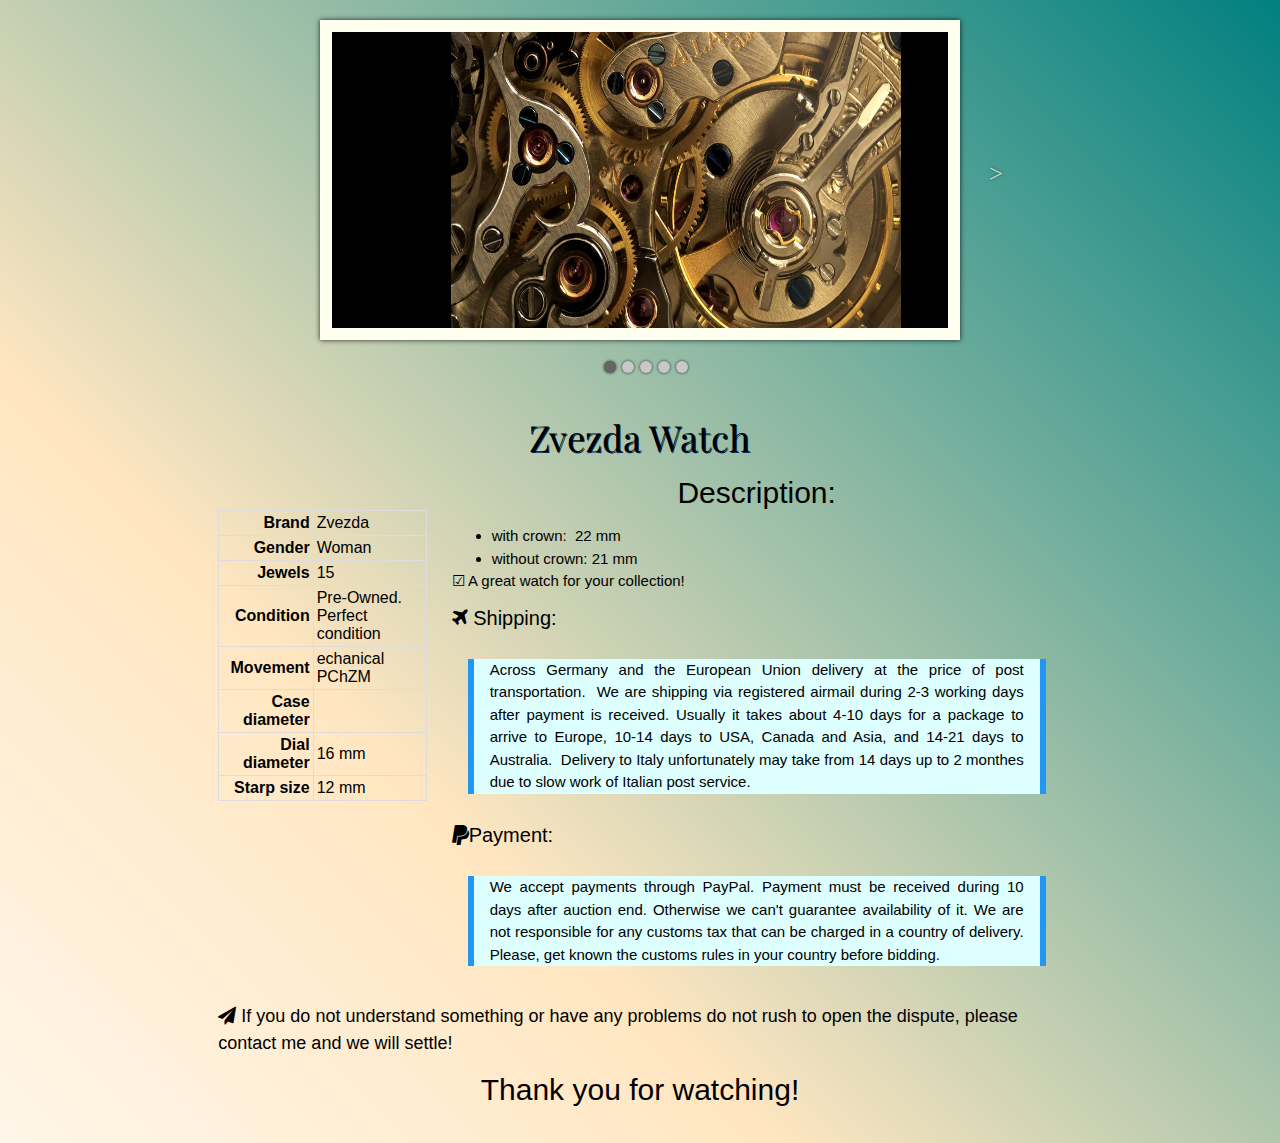
<file: index.html>
<html>
	<head>
		<title>Template</title>
		<meta name="viewport" content="width=device-width, initial-scale=1">
		<link rel="stylesheet" href="css/style.css" />
		<link rel="stylesheet" href="https://cdnjs.cloudflare.com/ajax/libs/font-awesome/4.7.0/css/font-awesome.min.css">
		<link rel="stylesheet" href="https://www.w3schools.com/w3css/4/w3.css">
		<link rel="stylesheet" href="css/slider.css" />
	</head>
	<body id="mask">
		<div class="template">
			<h1 class="page-title">Zvezda Watch</h1>
			<header class="masthead">
				<div id="slideshow-wrap">
			        <input type="radio" id="button-1" name="controls" checked="checked"/>
			        <label for="button-1"></label>
			        <input type="radio" id="button-2" name="controls"/>
			        <label for="button-2"></label>
			        <input type="radio" id="button-3" name="controls"/>
			        <label for="button-3"></label>
			        <input type="radio" id="button-4" name="controls"/>
			        <label for="button-4"></label>
			        <input type="radio" id="button-5" name="controls"/>
			        <label for="button-5"></label>
			        <label for="button-1" class="arrows" id="arrow-1">></label>
			        <label for="button-2" class="arrows" id="arrow-2">></label>
			        <label for="button-3" class="arrows" id="arrow-3">></label>
			        <label for="button-4" class="arrows" id="arrow-4">></label>
			        <label for="button-5" class="arrows" id="arrow-5">></label>
			        <div id="slideshow-inner">
			            <ul>
			                <li id="slide1">
			                    <img src="img/0.jpg" width="450" height="300" alt="Molnija wath" />
			                    <div class="description">
			                        <input type="checkbox" id="show-description-1"/>
			                        <label for="show-description-1" class="show-description-label">I</label>
			                        <div class="description-text">
			                            <h2>Flower power</h2>
			                            <p>Lorem ipsum dolor sit amet, consetetur sadipscing elitr, sed diam nonumy eirmod tempor invidunt ut</p>
			                        </div>
			                    </div>
			                </li>
			                <li id="slide2">
			                    <img src="img/pic.jpg" width="450" height="300" alt="Molnija wath" />
			                    <div class="description">
			                        <input type="checkbox" id="show-description-2"/>
			                        <label for="show-description-2" class="show-description-label">I</label>
			                        <div class="description-text">
			                            <h2>Golden sunset</h2>
			                            <p>Lorem ipsum dolor sit amet, consetetur sadipscing elitr, sed diam nonumy eirmod tempor invidunt ut</p>
			                        </div>
			                    </div>
			                </li>
			                <li id="slide3">
			                    <img src="img/1.jpg" width="450" height="300" alt="Molnija wath" />
			                    <div class="description">
			                        <input type="checkbox" id="show-description-3"/>
			                        <label for="show-description-3" class="show-description-label">I</label>
			                        <div class="description-text">
			                            <h2>Flower power again</h2>
			                            <p>Lorem ipsum dolor sit amet, consetetur sadipscing elitr, sed diam nonumy eirmod tempor invidunt ut</p>
			                        </div>
			                    </div>
			                </li>
			                <li id="slide4">
			                    <img src="img/2.jpg" width="450" height="300" alt="Molnija wath" />
			                    <div class="description">
			                        <input type="checkbox" id="show-description-4"/>
			                        <label for="show-description-4" class="show-description-label">I</label>
			                        <div class="description-text">
			                            <h2>Stormy coast</h2>
			                            <p>Lorem ipsum dolor sit amet, consetetur sadipscing elitr, sed diam nonumy eirmod tempor invidunt ut</p>
			                        </div>
			                    </div>
			                </li>
			                <li id="slide5">
			                    <img src="img/3.jpg" width="450" height="300" alt="Molnija wath" />
			                    <div class="description">
			                        <input type="checkbox" id="show-description-5"/>
			                        <label for="show-description-5" class="show-description-label">I</label>
			                        <div class="description-text">
			                            <h2>Splash!</h2>
			                            <p>Lorem ipsum dolor sit amet, consetetur sadipscing elitr, sed diam nonumy eirmod tempor invidunt ut</p>
			                        </div>
			                    </div>
			                </li>
			            </ul>
			        </div>
			    </div>
			</header>
			<aside class="sidebar">
				<div>
					<tbody>
						<table>
							<tr>
								<th>Brand</th>
								<td>Zvezda</td>
							</tr>
							<tr>
								<th>Gender</th>
								<td>Woman</td>
							</tr>
							<tr>
								<th>Jewels</th>
								<td>15</td>
							</tr>
							<tr>
								<th>Condition</th>
								<td>Pre-Owned. Perfect condition</td>
							</tr>
							<tr>
								<th>Movement</th>
								<td>echanical PChZM</td>
							</tr>
							<tr>
								<th>Case diameter</th>
								<td>&nbsp;</td>
							</tr>
							<tr>
								<th>Dial diameter</th>
								<td>16 mm</td>
							</tr>
							<tr>
								<th>Starp size</th>
								<td>12 mm&nbsp;</td>
							</tr>
						</table>
					</tbody>
				</div>
			</aside>
			<main class="main-content">
				<h2>Description:</h2>
				<ul>
					<li>with crown: &nbsp;22 mm</li>
					<li>without crown: 21 mm</li>
				</ul> 
				<p>&#x2611; A great watch for your collection!</p>
				<h4>
					<i class="fa">&#xf072;</i> Shipping:
				</h4>
				<div class="w3-container">
						<div class="w3-panel w3-pale-blue w3-leftbar w3-rightbar w3-border-blue">
						<p>Across Germany and the European Union delivery at the price of post transportation.&nbsp;
						We are shipping via registered airmail during 2-3 working days after payment is received.
						Usually it takes about 4-10 days for a package to arrive to Europe, 10-14 days to USA, Canada and Asia, and 14-21 days to Australia.&nbsp;
						Delivery to Italy unfortunately may take from 14 days up to 2 monthes due to slow work of Italian post service.</p>
					</div>
				</div>
				<h4>
					<i class="fa icon fa-paypal" aria-hidden="true"></i>Payment:
				</h4>
				<div class="w3-container">
						<div class="w3-panel w3-pale-blue w3-leftbar w3-rightbar w3-border-blue">
						<p class="note">We accept payments through PayPal. Payment must be received during 10 days after auction end. Otherwise we can't guarantee availability of it. We are not responsible for any customs tax that can be charged in a country of delivery. Please, get known the customs rules in your country before bidding.</p>
					</div>
				</div>
			</main>
			<footer class="footer">
				<div>
					<h5 class=""><i class="fa icon anim fa-paper-plane" aria-hidden="true"></i> If you do not understand something or have any problems do not rush to open the dispute, please contact me and we will settle!</h5>
					<h2>Thank you for watching!</h2>
				</div>
			</footer>
		</div>
	</body>
</html>
</file>
<file: css/style.css>
@import url('https://fonts.googleapis.com/css?family=Playfair+Display:900');
@import url('https://fonts.googleapis.com/css?family=Catamaran');

html {
	background-image: url('http://x-ica.com/ea/wp-content/uploads/2016/11/space-1721679_1280.jpg');
	background-repeat: no-repeat;
    background-size: cover;
    font-family: 'Catamaran', sans-serif;
}

#mask {
	background: -moz-linear-gradient(45deg, rgba(255,196,107,0.15) 0%, rgba(255,196,107,0.42) 32%, rgba(0,128,128,1) 100%); /* ff3.6+ */
	background: -webkit-gradient(linear, left bottom, right top, color-stop(0%, rgba(255,196,107,0.15)), color-stop(32%, rgba(255,196,107,0.42)), color-stop(100%, rgba(0,128,128,1))); /* safari4+,chrome */
	background: -webkit-linear-gradient(45deg, rgba(255,196,107,0.15) 0%, rgba(255,196,107,0.42) 32%, rgba(0,128,128,1) 100%); /* safari5.1+,chrome10+ */
	background: -o-linear-gradient(45deg, rgba(255,196,107,0.15) 0%, rgba(255,196,107,0.42) 32%, rgba(0,128,128,1) 100%); /* opera 11.10+ */
	background: -ms-linear-gradient(45deg, rgba(255,196,107,0.15) 0%, rgba(255,196,107,0.42) 32%, rgba(0,128,128,1) 100%); /* ie10+ */
	background: linear-gradient(45deg, rgba(255,196,107,0.15) 0%, rgba(255,196,107,0.42) 32%, rgba(0,128,128,1) 100%); /* w3c */
	filter: progid:DXImageTransform.Microsoft.gradient( startColorstr='#008080', endColorstr='#FFC46B',GradientType=1 ); /* ie6-9 */
}

* {
	margin: 0px;
	padding: 0px;
}

.template {
	display: grid;
	grid-template-columns: 1fr;
	grid-template-rows: auto 1fr 1fr 1fr 1fr;
	grid-template-areas:
		"title"
		"header"
		"sidebar"
		"main"
		"footer";
}
.sidebar {
	grid-area: sidebar;
	width: 100%;
}

.page-title {
	grid-area: title;
	text-align: center;
	color: black;
	font-family: 'Playfair Display', serif;
	text-shadow: 1px 1px  #00264d;
	width: 100%;
	padding-top: 50px;
}

.masthead {
	grid-area: header;
	width: 100%;
	text-align: center;
}

.main-content {
	grid-area: main;
	width: 100%;
	height: 100%;
	padding-left: 15px;
	background-color: background-color: rgba(0, 0, 0, 0.6);;
}

.footer {
	grid-area: footer;
	width: 100%;
	/*height: 100%;*/
	/*background-color: yellow;*/
}

th{
	text-align: right;
}

td{
	text-align: left;
}

tr:hover {
	background-color: rgba(153, 153, 255, 0.6);
}

table {
	border-collapse: collapse;
	margin-top: 50px;
    /*width: 100%;*/
}

table, td, th {    
    border: 1px solid #ddd;
}

th, td {
    padding: 3px;
}

ul {
	padding-left: 40px;
}

p {
	text-align: justify;
}

h2 {
	text-align: center;
}

@media screen and (min-width: 736px) {

	.template {
		grid-template-columns: 1fr 1fr 1fr 1fr;
		grid-template-rows: auto 1fr 1fr;
		grid-template-areas:
			"title title footer footer"
			"main main header header"
			"sidebar sidebar main main";
	}

}

@media screen and (min-width: 1024px) {

	.template {
		grid-gap: 10px;
		grid-template-columns: 1fr 1fr 3fr 1fr;
		grid-template-rows: auto 100px 1fr 150px;
		grid-template-areas:
			". header header ."
			". title title ."
			". sidebar main ."
			". footer footer .";
	}

	html {
		background-image: url('http://x-ica.com/ea/wp-content/uploads/2016/11/space-1721679_1280.jpg');
		background-repeat: no-repeat;
	    background-size: cover;
	    font-family: 'Catamaran', sans-serif;
	}

	#mask {
		background: -moz-linear-gradient(45deg, rgba(255,196,107,0.15) 0%, rgba(255,196,107,0.42) 32%, rgba(0,128,128,1) 100%); /* ff3.6+ */
		background: -webkit-gradient(linear, left bottom, right top, color-stop(0%, rgba(255,196,107,0.15)), color-stop(32%, rgba(255,196,107,0.42)), color-stop(100%, rgba(0,128,128,1))); /* safari4+,chrome */
		background: -webkit-linear-gradient(45deg, rgba(255,196,107,0.15) 0%, rgba(255,196,107,0.42) 32%, rgba(0,128,128,1) 100%); /* safari5.1+,chrome10+ */
		background: -o-linear-gradient(45deg, rgba(255,196,107,0.15) 0%, rgba(255,196,107,0.42) 32%, rgba(0,128,128,1) 100%); /* opera 11.10+ */
		background: -ms-linear-gradient(45deg, rgba(255,196,107,0.15) 0%, rgba(255,196,107,0.42) 32%, rgba(0,128,128,1) 100%); /* ie10+ */
		background: linear-gradient(45deg, rgba(255,196,107,0.15) 0%, rgba(255,196,107,0.42) 32%, rgba(0,128,128,1) 100%); /* w3c */
		filter: progid:DXImageTransform.Microsoft.gradient( startColorstr='#008080', endColorstr='#FFC46B',GradientType=1 ); /* ie6-9 */
	}

}

@media screen and (min-width: 1600px) {

	.template {
		grid-template-columns: 25% 1fr 3fr 25%;
		grid-template-rows: auto 1fr 1fr 1fr ;
		grid-template-areas:
			". title title ."
			". header header ."
			". sidebar main ."
			". footer footer .";
	}

	html {
		background-image: url('http://x-ica.com/ea/wp-content/uploads/2016/11/space-1721679_1280.jpg');
		background-repeat: no-repeat;
	    background-size: cover;
	    font-family: 'Catamaran', sans-serif;
	}

	#mask {
		background: -moz-linear-gradient(45deg, rgba(255,196,107,0.15) 0%, rgba(255,196,107,0.42) 32%, rgba(0,128,128,1) 100%); /* ff3.6+ */
		background: -webkit-gradient(linear, left bottom, right top, color-stop(0%, rgba(255,196,107,0.15)), color-stop(32%, rgba(255,196,107,0.42)), color-stop(100%, rgba(0,128,128,1))); /* safari4+,chrome */
		background: -webkit-linear-gradient(45deg, rgba(255,196,107,0.15) 0%, rgba(255,196,107,0.42) 32%, rgba(0,128,128,1) 100%); /* safari5.1+,chrome10+ */
		background: -o-linear-gradient(45deg, rgba(255,196,107,0.15) 0%, rgba(255,196,107,0.42) 32%, rgba(0,128,128,1) 100%); /* opera 11.10+ */
		background: -ms-linear-gradient(45deg, rgba(255,196,107,0.15) 0%, rgba(255,196,107,0.42) 32%, rgba(0,128,128,1) 100%); /* ie10+ */
		background: linear-gradient(45deg, rgba(255,196,107,0.15) 0%, rgba(255,196,107,0.42) 32%, rgba(0,128,128,1) 100%); /* w3c */
		filter: progid:DXImageTransform.Microsoft.gradient( startColorstr='#008080', endColorstr='#FFC46B',GradientType=1 ); /* ie6-9 */
	}

}
</file>
<file: css/slider.css>
@font-face {
    font-family: 'WebSymbolsRegular';
    src: url('http://html5css3demos.bplaced.net/css3-slider-v3/websymbols-regular-webfont.eot');
    src: url('http://html5css3demos.bplaced.net/css3-slider-v3/websymbols-regular-webfont.eot?#iefix') format('embedded-opentype'), url('http://html5css3demos.bplaced.net/css3-slider-v3/websymbols-regular-webfont.woff') format('woff'), url('http://html5css3demos.bplaced.net/css3-slider-v3/websymbols-regular-webfont.ttf') format('truetype'), url('http://html5css3demos.bplaced.net/css3-slider-v3/websymbols-regular-webfont#WebSymbolsRegular') format('svg');
}

@import url(http://fonts.googleapis.com/css?family=Yanone+Kaffeesatz:400,700);

* {
    margin: 0;
    padding: 0;
}

h1 { color: white }

#slideshow-wrap {
    display: block;
    height: 320px;
    min-width: 260px;
    max-width: 640px;
    margin: auto;
    border: 12px rgba(255,255,240,1) solid;
    -webkit-box-shadow: 0px 0px 5px rgba(0,0,0,.8);
    -moz-box-shadow: 0px 0px 5px rgba(0,0,0,.8);
    box-shadow: 0px 0px 5px rgba(0,0,0,.8);
    margin-top: 20px;
    position: relative;
}

#slideshow-inner {
    width: 100%;
    height: 100%;
    background-color: rgb(0,0,0);
    overflow: hidden;
    position: relative;
}

#slideshow-inner>ul {
    list-style: none;
    height: 100%;
    width: 500%;
    overflow: hidden;
    position: relative;
    left: 0px;
    -webkit-transition: left .8s cubic-bezier(0.77, 0, 0.175, 1);
    -moz-transition: left .8s cubic-bezier(0.77, 0, 0.175, 1);
    -o-transition: left .8s cubic-bezier(0.77, 0, 0.175, 1);
    transition: left .8s cubic-bezier(0.77, 0, 0.175, 1);
}

#slideshow-inner>ul>li {
    width: 20%;
    height: 320px;
    float: left;
    position: relative;
}

#slideshow-inner>ul>li>img {
    margin: auto;
    height: 100%;
}

#slideshow-wrap input[type=radio] {
    position: absolute;
    left: 50%;
    bottom: 15px;
    z-index: 100;
    visibility: hidden;
}

#slideshow-wrap label:not(.arrows):not(.show-description-label) {
    position: absolute;
    left: 50%;
    bottom: -45px;
    z-index: 100;
    width: 12px;
    height: 12px;
    background-color: rgba(200,200,200,1);
    -webkit-border-radius: 50%;
    -moz-border-radius: 50%;
    border-radius: 50%;
    cursor: pointer;
    -webkit-box-shadow: 0px 0px 3px rgba(0,0,0,.8);
    -moz-box-shadow: 0px 0px 3px rgba(0,0,0,.8);
    box-shadow: 0px 0px 3px rgba(0,0,0,.8);
    -webkit-transition: background-color .2s;
    -moz-transition: background-color .2s;
    -o-transition: background-color .2s;
    transition: background-color .2s;
}

#slideshow-wrap label:not(.arrows):active { bottom: -46px }

#slideshow-wrap input[type=radio]#button-1:checked~label[for=button-1] { background-color: rgba(100,100,100,1) }

#slideshow-wrap input[type=radio]#button-2:checked~label[for=button-2] { background-color: rgba(100,100,100,1) }

#slideshow-wrap input[type=radio]#button-3:checked~label[for=button-3] { background-color: rgba(100,100,100,1) }

#slideshow-wrap input[type=radio]#button-4:checked~label[for=button-4] { background-color: rgba(100,100,100,1) }

#slideshow-wrap input[type=radio]#button-5:checked~label[for=button-5] { background-color: rgba(100,100,100,1) }

#slideshow-wrap label[for=button-1] { margin-left: -36px }

#slideshow-wrap label[for=button-2] { margin-left: -18px }

#slideshow-wrap label[for=button-4] { margin-left: 18px }

#slideshow-wrap label[for=button-5] { margin-left: 36px }

#slideshow-wrap input[type=radio]#button-1:checked~#slideshow-inner>ul { left: 0 }

#slideshow-wrap input[type=radio]#button-2:checked~#slideshow-inner>ul { left: -100% }

#slideshow-wrap input[type=radio]#button-3:checked~#slideshow-inner>ul { left: -200% }

#slideshow-wrap input[type=radio]#button-4:checked~#slideshow-inner>ul { left: -300% }

#slideshow-wrap input[type=radio]#button-5:checked~#slideshow-inner>ul { left: -400% }

label.arrows {
    font-family: 'WebSymbolsRegular';
    font-size: 25px;
    color: rgb(255,255,240);
    position: absolute;
    top: 50%;
    margin-top: -25px;
    display: none;
    opacity: 0.7;
    cursor: pointer;
    z-index: 1000;
    background-color: transparent;
    -webkit-transition: opacity .2s;
    -moz-transition: opacity .2s;
    -o-transition: opacity .2s;
    transition: opacity .2s;
    text-shadow: 0px 0px 3px rgba(0,0,0,.8);
}

label.arrows:hover { opacity: 1 }

label.arrows:active { margin-top: -23px }

input[type=radio]#button-1:checked~.arrows#arrow-2, input[type=radio]#button-2:checked~.arrows#arrow-3, input[type=radio]#button-3:checked~.arrows#arrow-4, input[type=radio]#button-4:checked~.arrows#arrow-5 {
    right: -55px;
    display: block;
}

input[type=radio]#button-2:checked~.arrows#arrow-1, input[type=radio]#button-3:checked~.arrows#arrow-2, input[type=radio]#button-4:checked~.arrows#arrow-3, input[type=radio]#button-5:checked~.arrows#arrow-4 {
    left: -55px;
    display: block;
    -webkit-transform: scaleX(-1);
    -moz-transform: scaleX(-1);
    -ms-transform: scaleX(-1);
    -o-transform: scaleX(-1);
    transform: scaleX(-1);
}

input[type=radio]#button-2:checked~.arrows#arrow-1 { left: -19px }

input[type=radio]#button-3:checked~.arrows#arrow-2 { left: -37px }

input[type=radio]#button-5:checked~.arrows#arrow-4 { left: -73px }

.description {
    position: absolute;
    top: 0;
    left: 0;
    width: 260px;
    font-family: 'Yanone Kaffeesatz';
    z-index: 1000;
}

.description input { visibility: hidden }

.description label {
    font-family: 'WebSymbolsRegular';
    background-color: rgba(255,255,240,1);
    position: relative;
    left: -17px;
    top: 00px;
    width: 40px;
    height: 27px;
    display: inline-block;
    text-align: center;
    padding-top: 7px;
    border-bottom-right-radius: 15px;
    cursor: pointer;
    opacity: 0;
    -webkit-transition: opacity .2s;
    -moz-transition: opacity .2s;
    -o-transition: opacity .2s;
    transition: opacity .2s;
    z-index: 5;
    color: rgb(20,20,20);
}

#slideshow-inner>ul>li:hover .description label { opacity: 1 }

.description input[type=checkbox]:checked~label { opacity: 1 }

.description .description-text {
    background-color: rgba(255,255,230,.5);
    padding-left: 45px;
    padding-top: 25px;
    padding-right: 15px;
    padding-bottom: 15px;
    position: relative;
    top: -35px;
    z-index: 4;
    opacity: 0;
    -webkit-transition: opacity .2s;
    -moz-transition: opacity .2s;
    -o-transition: opacity .2s;
    transition: opacity .2s;
    color: rgb(20,20,20);
}
</file>
